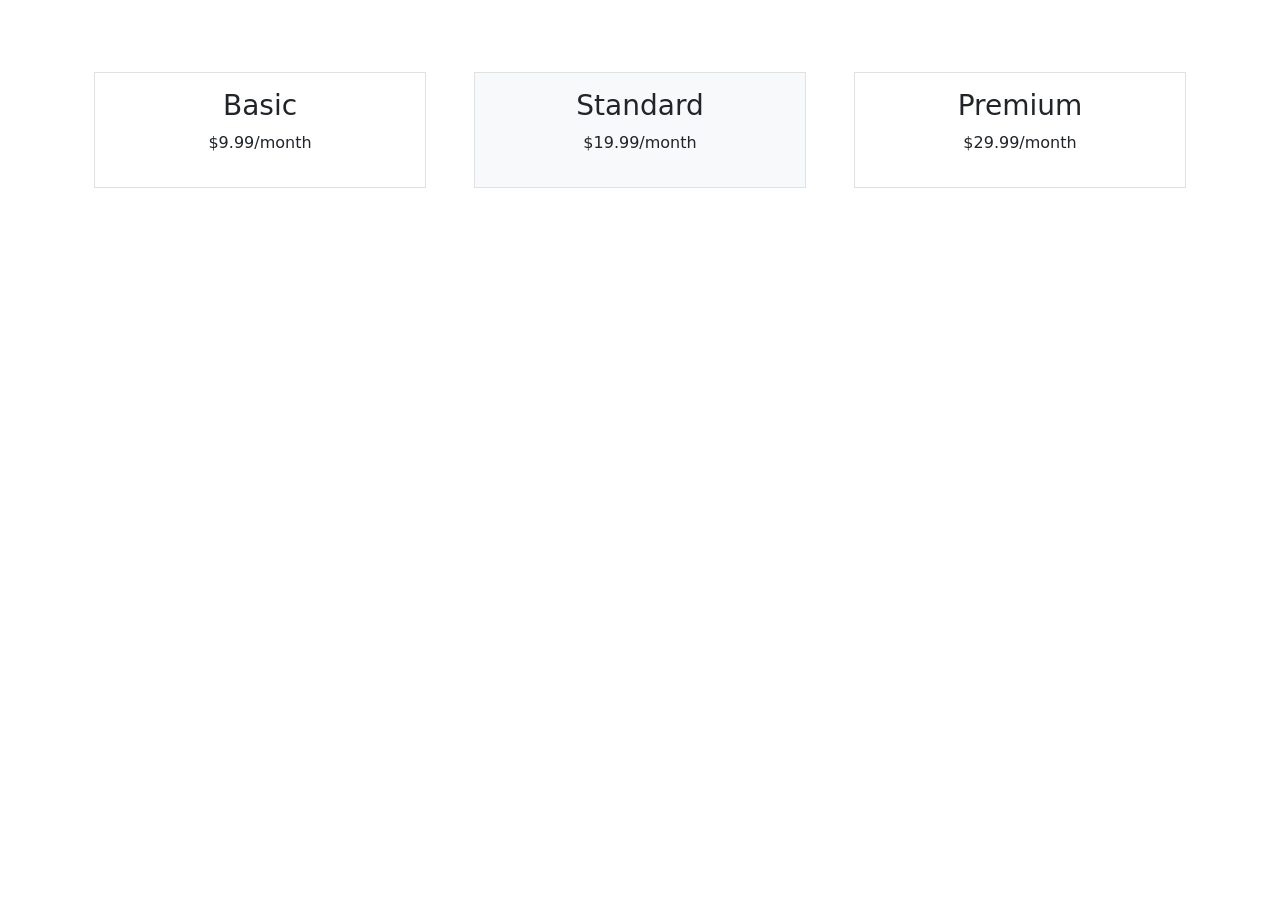
<file: Module-1/BootStrap5/excerise12-2.html>
<!DOCTYPE html>
<html lang="en">
<head>
  <meta charset="UTF-8">
  <meta name="viewport" content="width=device-width, initial-scale=1">
  <title>Pricing Section</title>
  <link href="https://cdn.jsdelivr.net/npm/bootstrap@5.3.3/dist/css/bootstrap.min.css" rel="stylesheet">
</head>
<body>

<div class="container mt-5">
  <div class="row text-center">
    <div class="col-md-4 p-4">
      <div class="border p-3">
        <h3>Basic</h3>
        <p>$9.99/month</p>
      </div>
    </div>
    <div class="col-md-4 p-4">
      <div class="border p-3 bg-light">
        <h3>Standard</h3>
        <p>$19.99/month</p>
      </div>
    </div>
    <div class="col-md-4 p-4">
      <div class="border p-3">
        <h3>Premium</h3>
        <p>$29.99/month</p>
      </div>
    </div>
  </div>
</div>

</body>
</html>
</file>
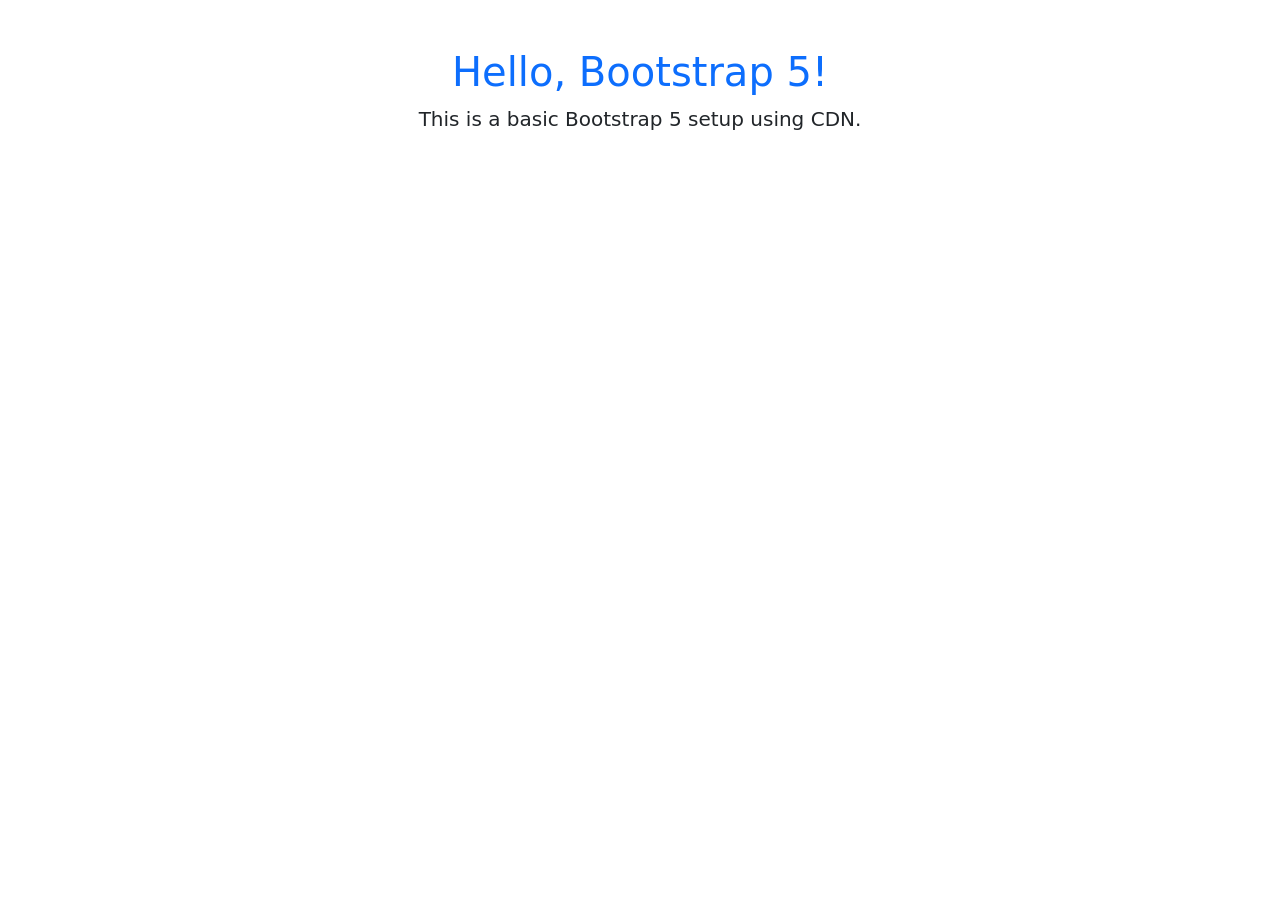
<file: Module-1/BootStrap5/excersise1-1.html>
<!DOCTYPE html>
<html lang="en">
<head>
  <meta charset="UTF-8">
  <meta name="viewport" content="width=device-width, initial-scale=1">
  <title>Bootstrap 5 via CDN</title>

  <link href="https://cdn.jsdelivr.net/npm/bootstrap@5.3.3/dist/css/bootstrap.min.css" rel="stylesheet">
</head>
<body>

  <div class="container text-center mt-5">
    <h1 class="text-primary">Hello, Bootstrap 5!</h1>
    <p class="lead">This is a basic Bootstrap 5 setup using CDN.</p>
  </div>

  <script src="https://cdn.jsdelivr.net/npm/bootstrap@5.3.3/dist/js/bootstrap.bundle.min.js"></script>
</body>
</html>
</file>
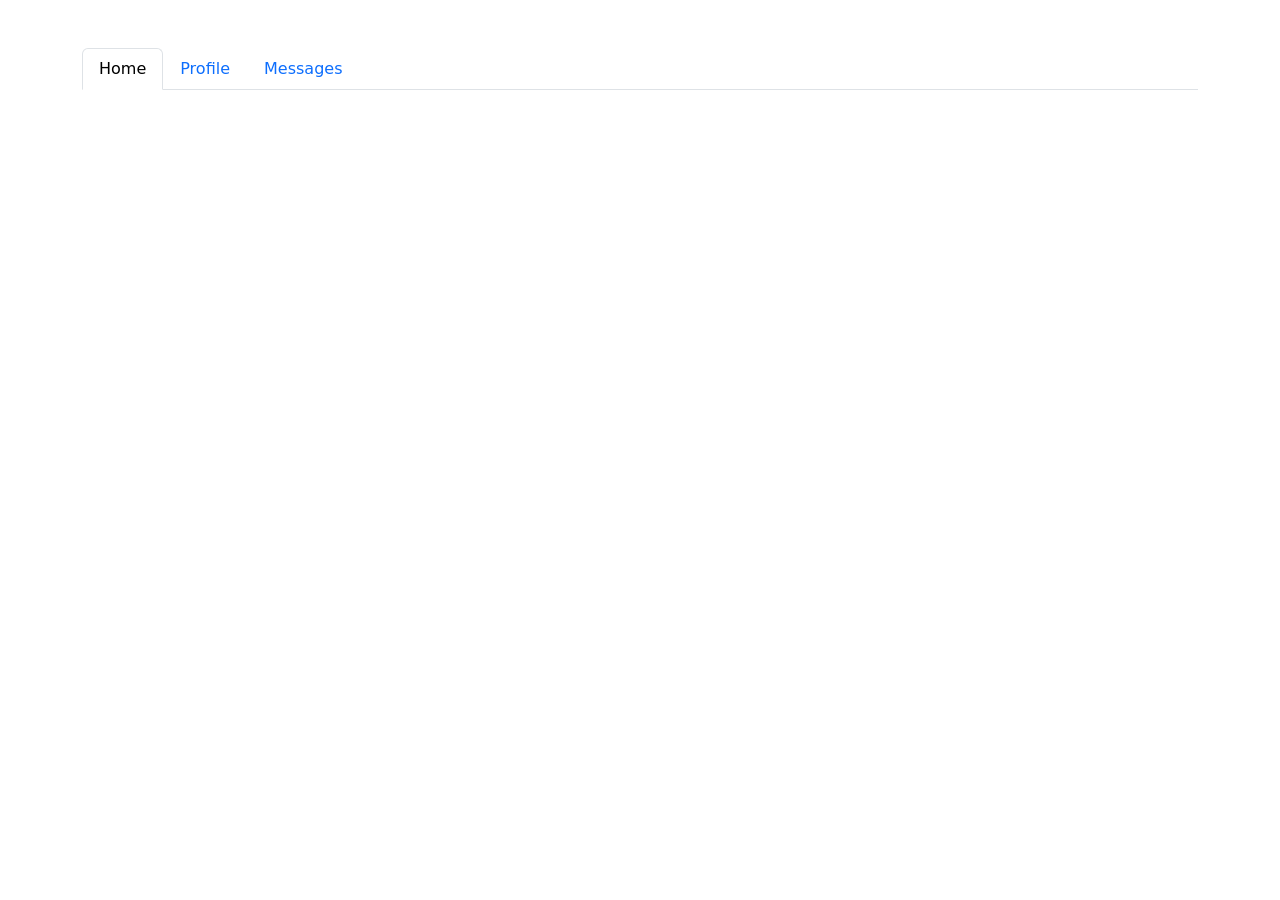
<file: Module-1/BootStrap5/excersise10-2.html>
<!DOCTYPE html>
<html lang="en">
<head>
  <meta charset="UTF-8" />
  <meta name="viewport" content="width=device-width, initial-scale=1" />
  <title>Tabbed Nav</title>
  <link href="https://cdn.jsdelivr.net/npm/bootstrap@5.3.3/dist/css/bootstrap.min.css" rel="stylesheet" />
</head>
<body>

<div class="container mt-5">
  <ul class="nav nav-tabs">
    <li class="nav-item">
      <a class="nav-link active" href="#">Home</a>
    </li>
    <li class="nav-item">
      <a class="nav-link" href="#">Profile</a>
    </li>
    <li class="nav-item">
      <a class="nav-link" href="#">Messages</a>
    </li>
  </ul>
</div>

</body>
</html>
</file>
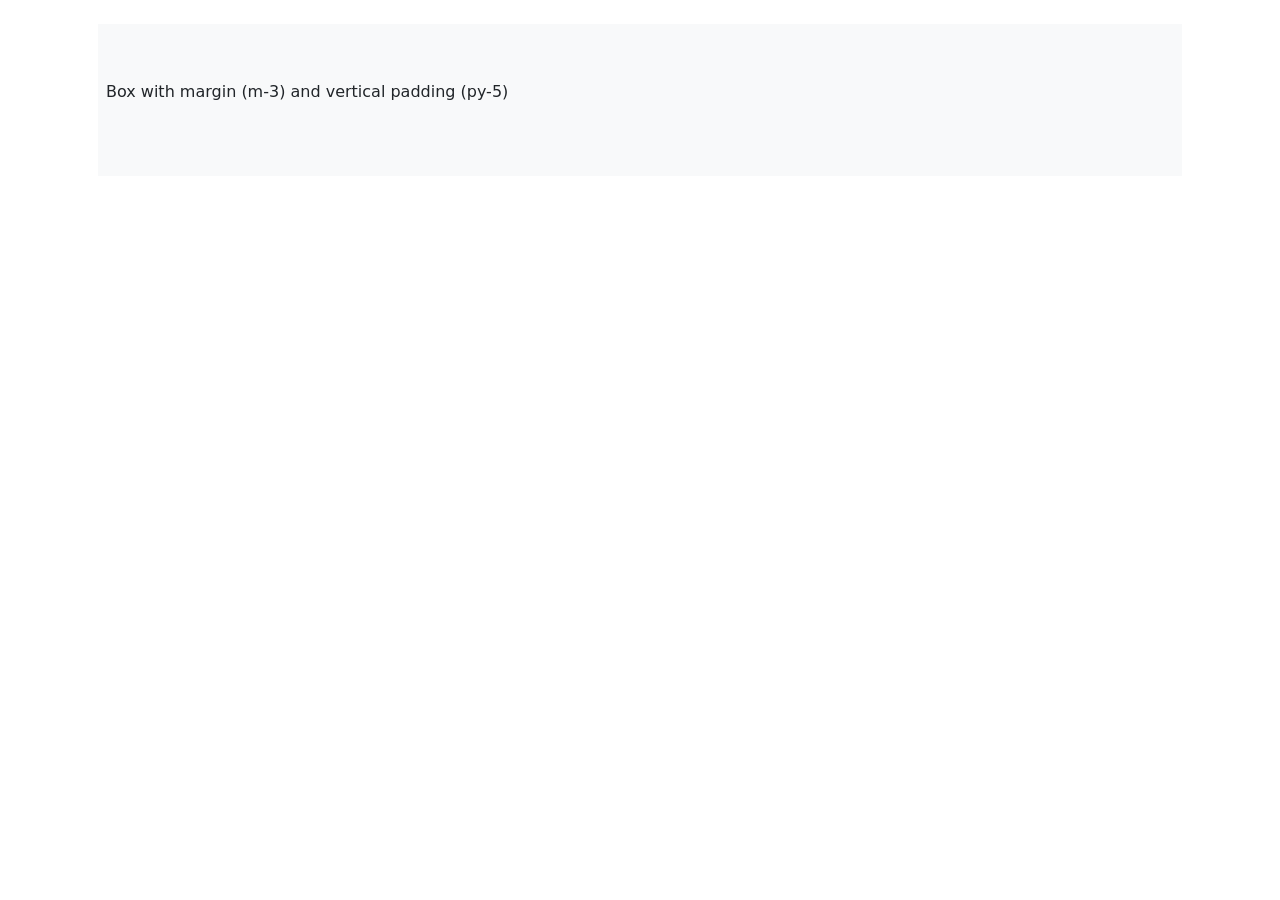
<file: Module-1/BootStrap5/excersise12-1.html>
<!DOCTYPE html>
<html lang="en">
<head>
  <meta charset="UTF-8">
  <meta name="viewport" content="width=device-width, initial-scale=1">
  <title>Spacing Utilities</title>
  <link href="https://cdn.jsdelivr.net/npm/bootstrap@5.3.3/dist/css/bootstrap.min.css" rel="stylesheet">
</head>
<body>

<div class="container mt-4">
  <div class="bg-light m-3 p-2">
    <p class="py-5">Box with margin (m-3) and vertical padding (py-5)</p>
  </div>
</div>

</body>
</html>
</file>
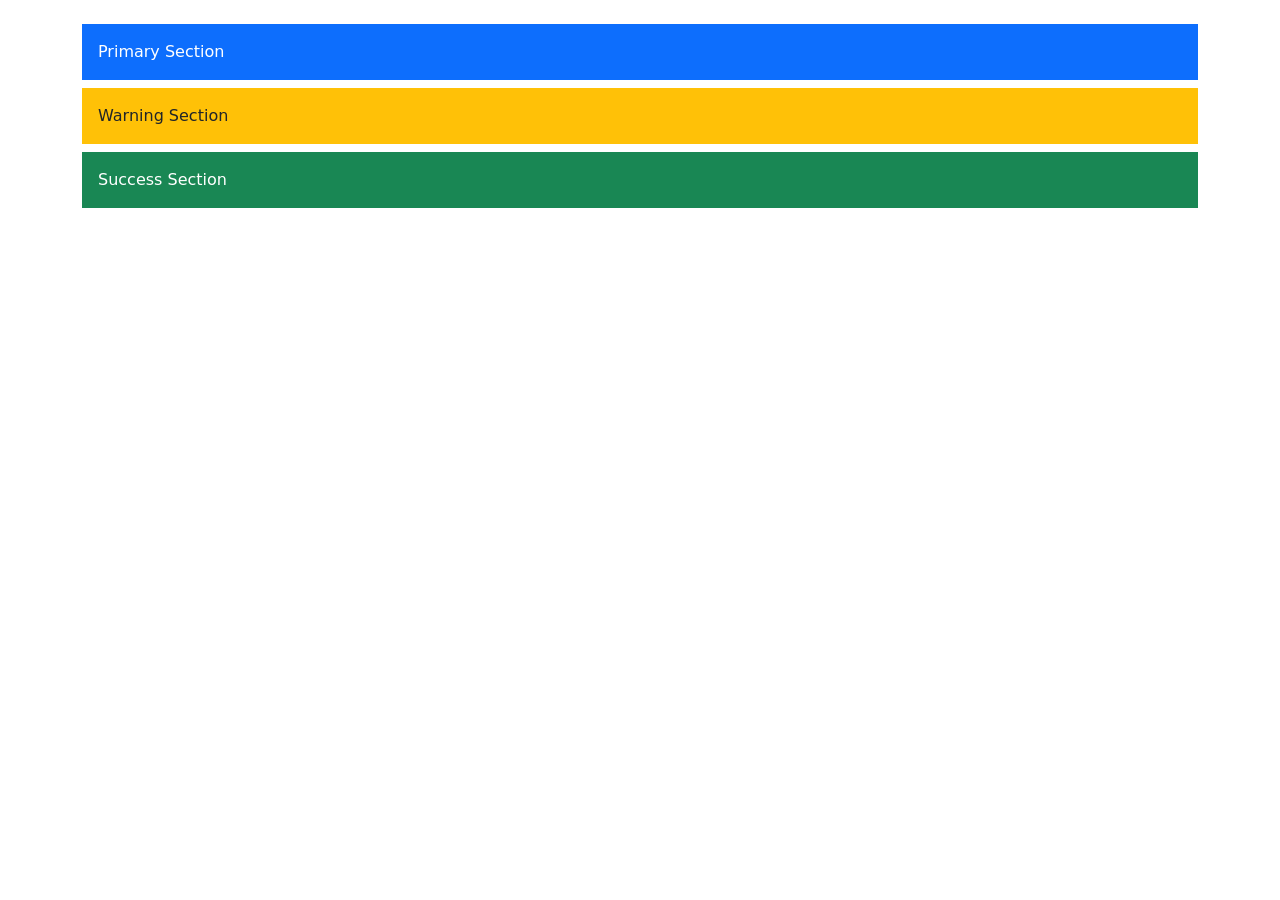
<file: Module-1/BootStrap5/excersise13-1.html>
<!DOCTYPE html>
<html lang="en">
<head>
  <meta charset="UTF-8" />
  <meta name="viewport" content="width=device-width, initial-scale=1" />
  <title>Dashboard</title>
  <link href="https://cdn.jsdelivr.net/npm/bootstrap@5.3.3/dist/css/bootstrap.min.css" rel="stylesheet" />
</head>
<body>

<div class="container mt-4">
  <div class="p-3 bg-primary text-white">Primary Section</div>
  <div class="p-3 bg-warning text-dark mt-2">Warning Section</div>
  <div class="p-3 bg-success text-white mt-2">Success Section</div>
</div>

</body>
</html>
</file>
